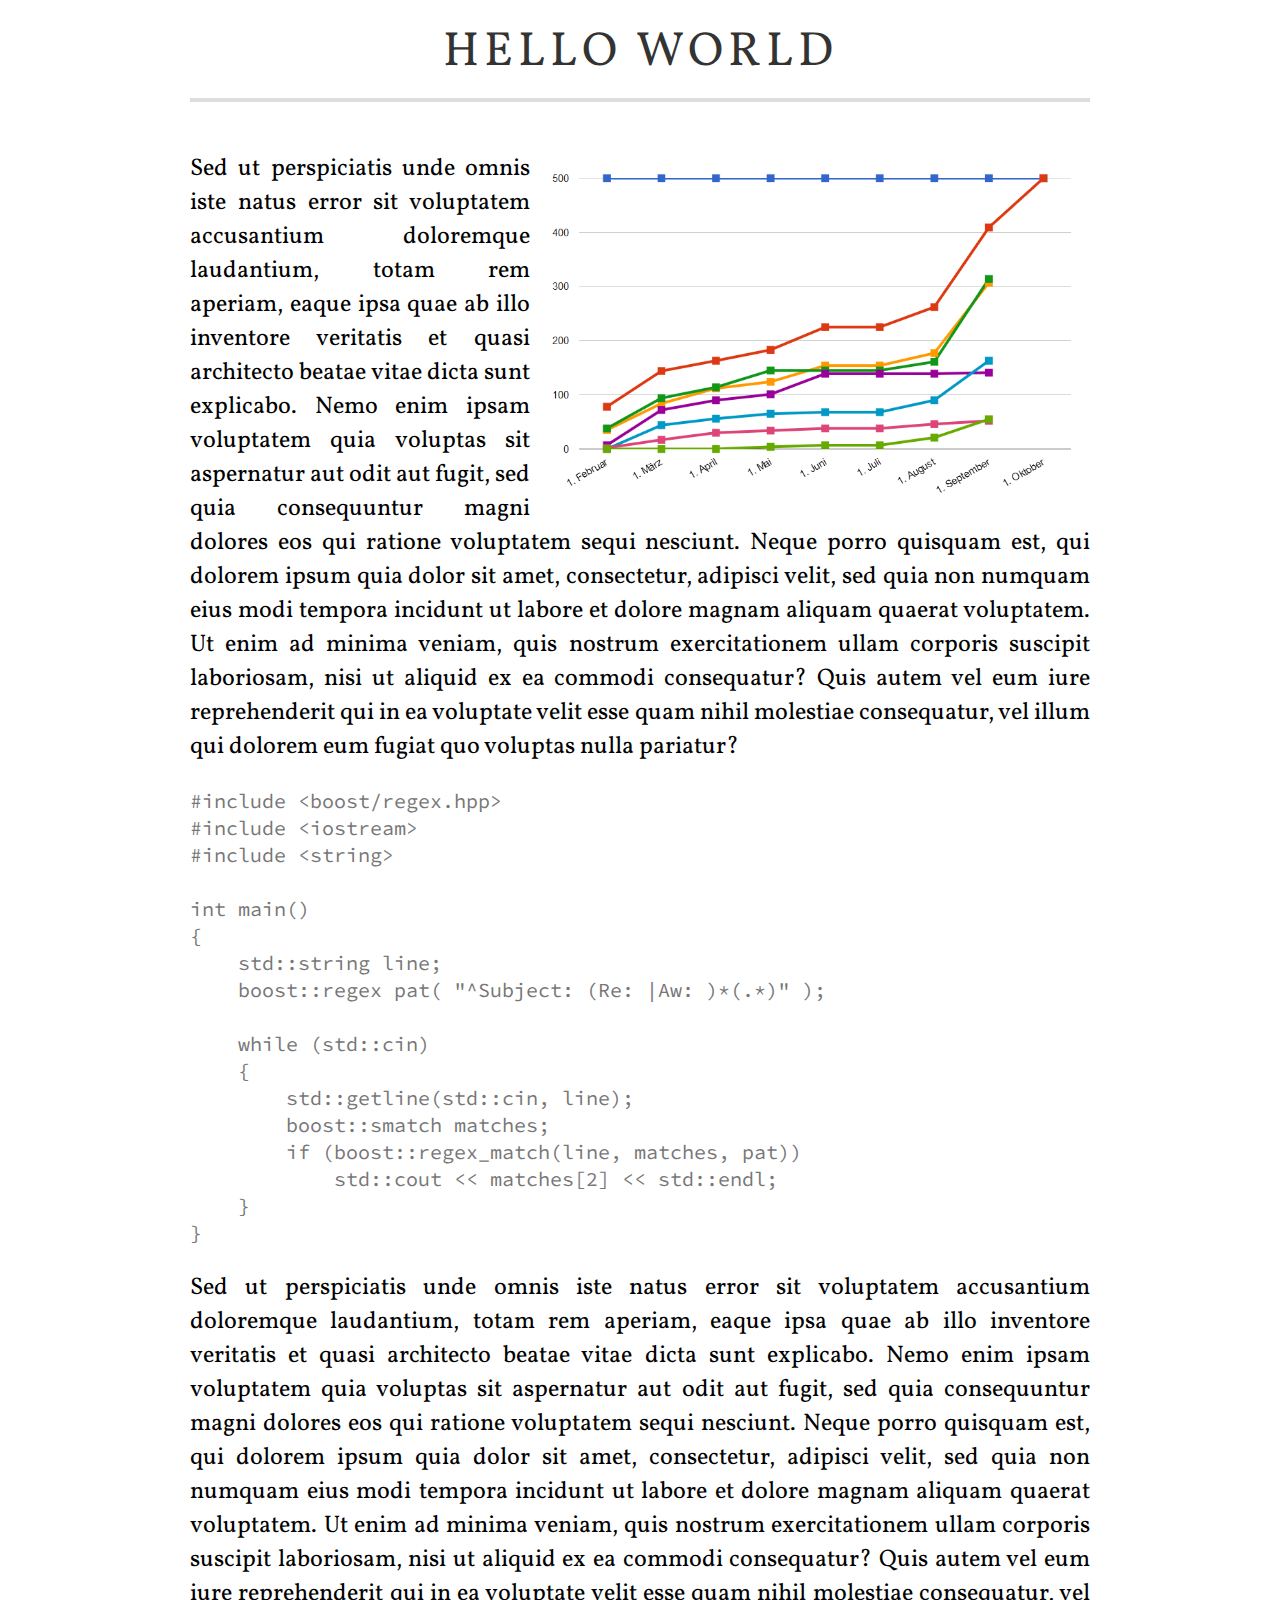
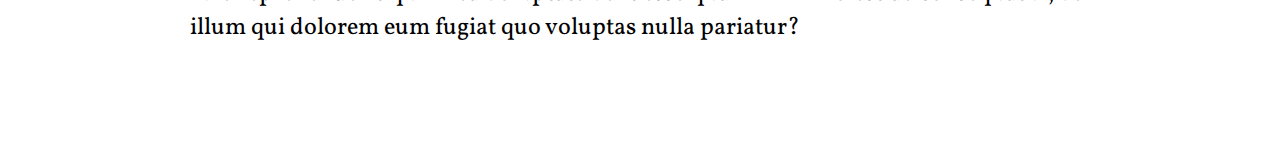
<file: index.html>
<!doctype html>
<html>
	<head>
		<meta charset="UTF-8">
		<title>Hello World</title>
		<link rel="stylesheet" type="text/css" href="https://fonts.googleapis.com/css?family=Vollkorn">
		<link rel="stylesheet" type="text/css" href="https://fonts.googleapis.com/css?family=Source+Code+Pro">
		<link rel="stylesheet" href="styles.css">
	</head>
	<body>
		<div class="header">
			Hello world
		</div>
		<div class="post">

<img class="wrapRight" src="images/test.png" width=60%/>
Sed ut perspiciatis unde omnis iste natus error sit voluptatem accusantium doloremque laudantium, totam rem aperiam, eaque ipsa quae ab illo inventore veritatis et quasi architecto beatae vitae dicta sunt explicabo. Nemo enim ipsam voluptatem quia voluptas sit aspernatur aut odit aut fugit, sed quia consequuntur magni dolores eos qui ratione voluptatem sequi nesciunt. Neque porro quisquam est, qui dolorem ipsum quia dolor sit amet, consectetur, adipisci velit, sed quia non numquam eius modi tempora incidunt ut labore et dolore magnam aliquam quaerat voluptatem. Ut enim ad minima veniam, quis nostrum exercitationem ullam corporis suscipit laboriosam, nisi ut aliquid ex ea commodi consequatur? Quis autem vel eum iure reprehenderit qui in ea voluptate velit esse quam nihil molestiae consequatur, vel illum qui dolorem eum fugiat quo voluptas nulla pariatur?
<pre><code>#include &lt;boost/regex.hpp>
#include &lt;iostream>
#include &lt;string>

int main()
{
    std::string line;
    boost::regex pat( "^Subject: (Re: |Aw: )*(.*)" );

    while (std::cin)
    {
        std::getline(std::cin, line);
        boost::smatch matches;
        if (boost::regex_match(line, matches, pat))
            std::cout << matches[2] << std::endl;
    }
}</code></pre>
Sed ut perspiciatis unde omnis iste natus error sit voluptatem accusantium doloremque laudantium, totam rem aperiam, eaque ipsa quae ab illo inventore veritatis et quasi architecto beatae vitae dicta sunt explicabo. Nemo enim ipsam voluptatem quia voluptas sit aspernatur aut odit aut fugit, sed quia consequuntur magni dolores eos qui ratione voluptatem sequi nesciunt. Neque porro quisquam est, qui dolorem ipsum quia dolor sit amet, consectetur, adipisci velit, sed quia non numquam eius modi tempora incidunt ut labore et dolore magnam aliquam quaerat voluptatem. Ut enim ad minima veniam, quis nostrum exercitationem ullam corporis suscipit laboriosam, nisi ut aliquid ex ea commodi consequatur? Quis autem vel eum iure reprehenderit qui in ea voluptate velit esse quam nihil molestiae consequatur, vel illum qui dolorem eum fugiat quo voluptas nulla pariatur?

		</div>
		<div class = 'footer'/>
	</body>
</html>
</file>
<file: styles.css>
div.header {
    font-size: 48px;
    width: 900px;
    margin: 0 auto;
    border-bottom: 4px solid #DDD;
    color: #333;
    height: 90px;
    line-height: 90px;
    text-transform: uppercase;
    letter-spacing: 5px;
    font-family: 'Vollkorn', serif;
    text-align: center;
    margin-bottom: 50px;
}

div.footer {
    width: 900px;
    margin: 0 auto;
    height: 90px;
}

div.post {
    font-family: 'Vollkorn', serif;
    font-size: 24px;
    width: 900px;
    margin: 0 auto;
    text-align: justify;
}

img.wrapRight {
    float: right;
    margin: 10px;
}

img.wrapLeft {
    float: left;
    margin: 10px;
}

img.wrapCenter {
    display: block;
    margin-left: auto;
    margin-right: auto;
    margin-top: 20px;
    margin-bottom: 20px;
}

code {
    font-family: 'Source Code Pro';
    font-size: 20px;
    color: #777;
}
</file>
